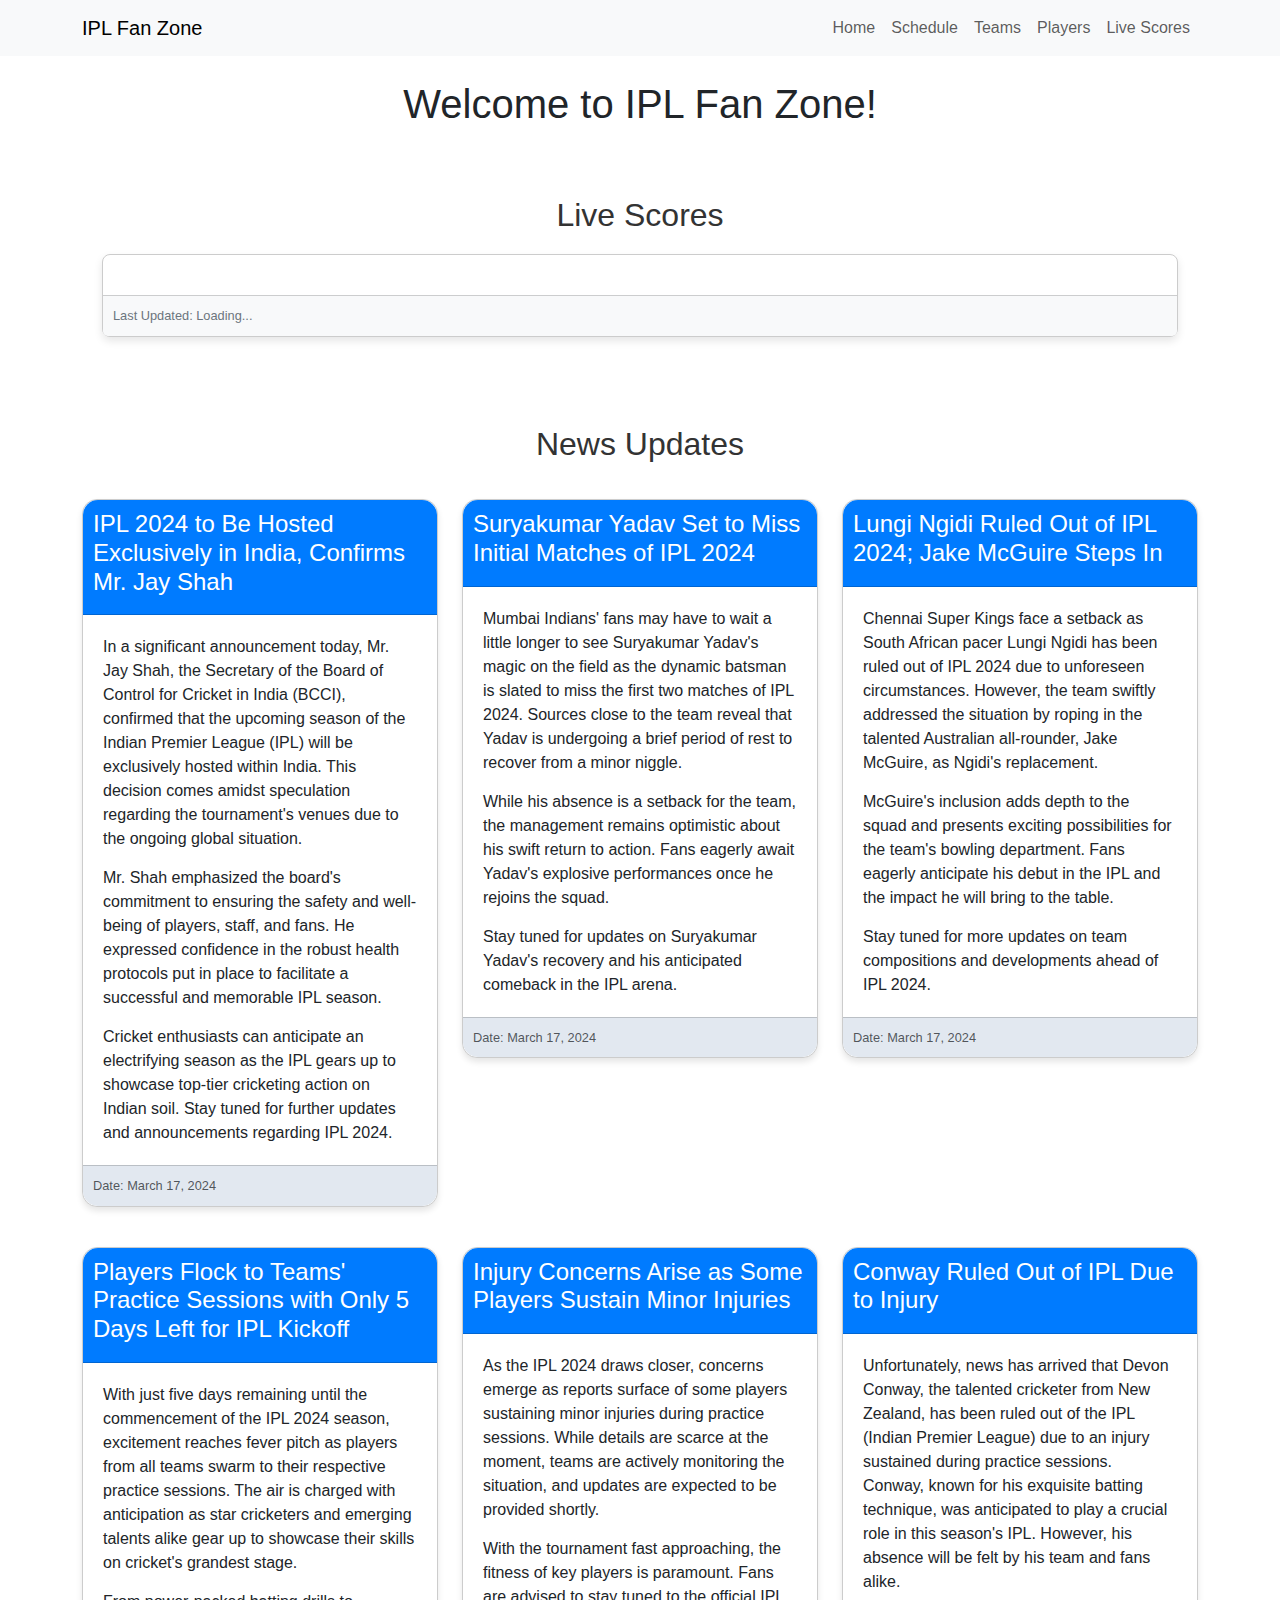
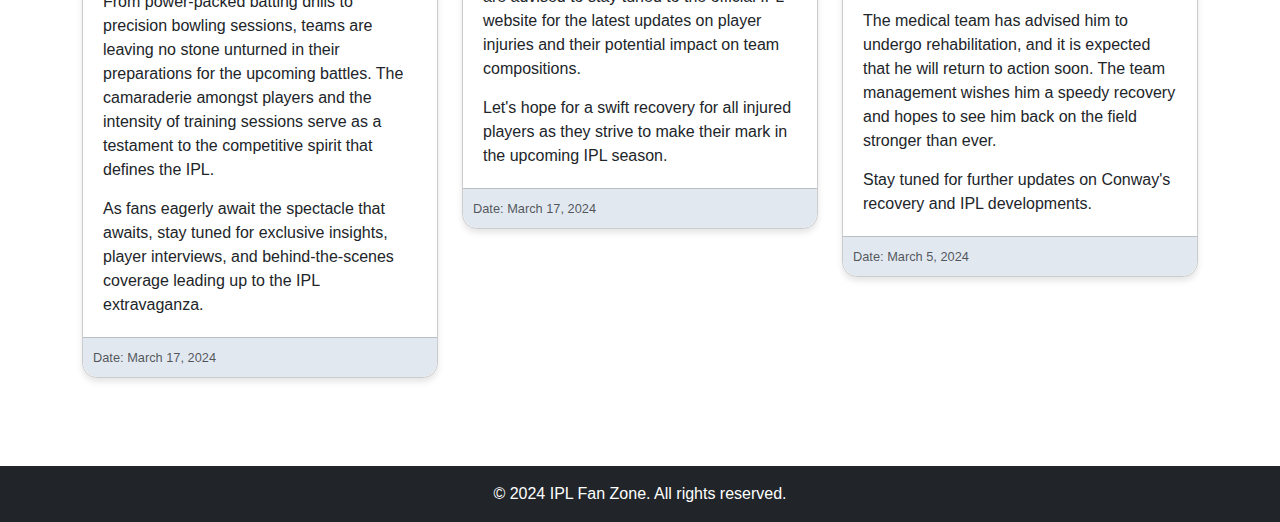
<file: Live Score.html>
<!DOCTYPE html>
<html lang="en">
<head>
    <meta charset="UTF-8">
    <meta name="viewport" content="width=device-width, initial-scale=1.0">
    <title>IPL Fan Zone</title>
    <!-- Bootstrap CSS -->
    <link href="https://stackpath.bootstrapcdn.com/bootstrap/5.0.0-alpha2/css/bootstrap.min.css" rel="stylesheet">
    <!-- External CSS -->
    <link href="style.css" rel="stylesheet">
    <style>
        body {
            font-family: Arial, sans-serif;
            margin: 0;
            padding: 0;
        }

        section {
            padding: 20px;
        }

        h2 {
            color: #333;
        }

        table {
            width: 100%;
            border-collapse: collapse;
            margin-top: 15px;
        }

        th, td {
            border: 1px solid #ddd;
            padding: 8px;
            text-align: left;
        }

        th {
            background-color: #f2f2f2;
        }
    </style>
</head>
<body>
    <header>
        <nav class="navbar navbar-expand-lg navbar-light bg-light">
            <div class="container">
                <a class="navbar-brand" href="#">IPL Fan Zone</a>
                <!-- Navbar links -->
                <button class="navbar-toggler" type="button" data-bs-toggle="collapse" data-bs-target="#navbarSupportedContent" aria-controls="navbarSupportedContent" aria-expanded="false" aria-label="Toggle navigation">
                    <span class="navbar-toggler-icon"></span>
                </button>
                <div class="collapse navbar-collapse" id="navbarSupportedContent">
                    <ul class="navbar-nav ms-auto mb-2 mb-lg-0">
                        <li class="nav-item">
                            <a class="nav-link" href="index.html">Home</a>
                        </li>
                        <li class="nav-item">
                            <a class="nav-link" href="schedule.html">Schedule</a>
                        </li>
                        <li class="nav-item">
                            <a class="nav-link" href="team.html">Teams</a>
                        </li>
                        <li class="nav-item">
                            <a class="nav-link" href="player.html">Players</a>
                        </li>
                        <li class="nav-item">
                            <a class="nav-link" href="live-score.html">Live Scores</a>
                        </li>
                    </ul>
                </div>
            </div>
        </nav>
    </header>

    <!-- Content Section -->
    <div class="container mt-4">
        <!-- Main Heading -->
        <h1 class="text-center mb-4">Welcome to IPL Fan Zone!</h1>
  
        <!-- Live Scores -->
        <section id="live-scores" class="mt-5">
            <h2 class="text-center mb-3">Live Scores</h2>
            <div class="card">
                <div class="card-body">
                    <!-- Live scores content will be updated dynamically -->
                </div>
                <div class="card-footer">
                    Last Updated: <span id="last-updated-time">Loading...</span>
                </div>
            </div>
        </section>
    </div>

    <section id="news-updates" class="mt-5">
        <h2 class="text-center mb-3">News Updates</h2>
        <div class="container">
            <div class="row">
                <div class="col-lg-4">
                    <div class="card">
                        <div class="card-header">
                            <h2 class="card-title">IPL 2024 to Be Hosted Exclusively in India, Confirms Mr. Jay Shah</h2>
                        </div>
                        <div class="card-body">
                            <p class="card-text">
                                In a significant announcement today, Mr. Jay Shah, the Secretary of the Board of Control for Cricket in India (BCCI), confirmed that the upcoming season of the Indian Premier League (IPL) will be exclusively hosted within India. This decision comes amidst speculation regarding the tournament's venues due to the ongoing global situation.
                            </p>
                            <p class="card-text">
                                Mr. Shah emphasized the board's commitment to ensuring the safety and well-being of players, staff, and fans. He expressed confidence in the robust health protocols put in place to facilitate a successful and memorable IPL season.
                            </p>
                            <p class="card-text">
                                Cricket enthusiasts can anticipate an electrifying season as the IPL gears up to showcase top-tier cricketing action on Indian soil. Stay tuned for further updates and announcements regarding IPL 2024.
                            </p>
                        </div>
                        <div class="card-footer text-muted">
                            Date: March 17, 2024
                        </div>
                    </div>
                </div>
                <div class="col-lg-4">
                    <div class="card">
                        <div class="card-header">
                            <h2 class="card-title">Suryakumar Yadav Set to Miss Initial Matches of IPL 2024</h2>
                        </div>
                        <div class="card-body">
                            <p class="card-text">
                                Mumbai Indians' fans may have to wait a little longer to see Suryakumar Yadav's magic on the field as the dynamic batsman is slated to miss the first two matches of IPL 2024. Sources close to the team reveal that Yadav is undergoing a brief period of rest to recover from a minor niggle.
                            </p>
                            <p class="card-text">
                                While his absence is a setback for the team, the management remains optimistic about his swift return to action. Fans eagerly await Yadav's explosive performances once he rejoins the squad.
                            </p>
                            <p class="card-text">
                                Stay tuned for updates on Suryakumar Yadav's recovery and his anticipated comeback in the IPL arena.
                            </p>
                        </div>
                        <div class="card-footer text-muted">
                            Date: March 17, 2024
                        </div>
                    </div>
                </div>
                <div class="col-lg-4">
                    <div class="card">
                        <div class="card-header">
                            <h2 class="card-title">Lungi Ngidi Ruled Out of IPL 2024; Jake McGuire Steps In</h2>
                        </div>
                        <div class="card-body">
                            <p class="card-text">
                                Chennai Super Kings face a setback as South African pacer Lungi Ngidi has been ruled out of IPL 2024 due to unforeseen circumstances. However, the team swiftly addressed the situation by roping in the talented Australian all-rounder, Jake McGuire, as Ngidi's replacement.
                            </p>
                            <p class="card-text">
                                McGuire's inclusion adds depth to the squad and presents exciting possibilities for the team's bowling department. Fans eagerly anticipate his debut in the IPL and the impact he will bring to the table.
                            </p>
                            <p class="card-text">
                                Stay tuned for more updates on team compositions and developments ahead of IPL 2024.
                            </p>
                        </div>
                        <div class="card-footer text-muted">
                            Date: March 17, 2024
                        </div>
                    </div>
                </div>
                <div class="col-lg-4">
                    <div class="card">
                        <div class="card-header">
                            <h2 class="card-title">Players Flock to Teams' Practice Sessions with Only 5 Days Left for IPL Kickoff</h2>
                        </div>
                        <div class="card-body">
                            <p class="card-text">
                                With just five days remaining until the commencement of the IPL 2024 season, excitement reaches fever pitch as players from all teams swarm to their respective practice sessions. The air is charged with anticipation as star cricketers and emerging talents alike gear up to showcase their skills on cricket's grandest stage.
                            </p>
                            <p class="card-text">
                                From power-packed batting drills to precision bowling sessions, teams are leaving no stone unturned in their preparations for the upcoming battles. The camaraderie amongst players and the intensity of training sessions serve as a testament to the competitive spirit that defines the IPL.
                            </p>
                            <p class="card-text">
                                As fans eagerly await the spectacle that awaits, stay tuned for exclusive insights, player interviews, and behind-the-scenes coverage leading up to the IPL extravaganza.
                            </p>
                        </div>
                        <div class="card-footer text-muted">
                            Date: March 17, 2024
                        </div>
                    </div>
                </div>
                <div class="col-lg-4">
                    <div class="card">
                        <div class="card-header">
                            <h2 class="card-title">Injury Concerns Arise as Some Players Sustain Minor Injuries</h2>
                        </div>
                        <div class="card-body">
                            <p class="card-text">
                                As the IPL 2024 draws closer, concerns emerge as reports surface of some players sustaining minor injuries during practice sessions. While details are scarce at the moment, teams are actively monitoring the situation, and updates are expected to be provided shortly.
                            </p>
                            <p class="card-text">
                                With the tournament fast approaching, the fitness of key players is paramount. Fans are advised to stay tuned to the official IPL website for the latest updates on player injuries and their potential impact on team compositions.
                            </p>
                            <p class="card-text">
                                Let's hope for a swift recovery for all injured players as they strive to make their mark in the upcoming IPL season.
                            </p>
                        </div>
                        <div class="card-footer text-muted">
                            Date: March 17, 2024
                        </div>
                    </div>
                </div>
                <div class="col-lg-4">
                    <div class="card">
                        <div class="card-header">
                            <h2 class="card-title">Conway Ruled Out of IPL Due to Injury</h2>
                        </div>
                        <div class="card-body">
                            <p class="card-text">
                                Unfortunately, news has arrived that Devon Conway, the talented cricketer from New Zealand, has been ruled out of the IPL (Indian Premier League) due to an injury sustained during practice sessions. Conway, known for his exquisite batting technique, was anticipated to play a crucial role in this season's IPL. However, his absence will be felt by his team and fans alike.
                            </p>
                            <p class="card-text">
                                The medical team has advised him to undergo rehabilitation, and it is expected that he will return to action soon. The team management wishes him a speedy recovery and hopes to see him back on the field stronger than ever.
                            </p>
                            <p class="card-text">
                                Stay tuned for further updates on Conway's recovery and IPL developments.
                            </p>
                        </div>
                        <div class="card-footer text-muted">
                            Date: March 5, 2024
                        </div>
                    </div>
                </div>
            </div>
        </div>
    </section>

    <footer class="footer mt-5 py-3 bg-dark text-white">
        <div class="container text-center">
            <span>&copy; 2024 IPL Fan Zone. All rights reserved.</span>
        </div>
    </footer>

    <!-- Bootstrap Bundle with Popper -->
    <script src="https://cdnjs.cloudflare.com/ajax/libs/popper.js/2.9.2/umd/popper.min.js"></script>
    <script src="https://stackpath.bootstrapcdn.com/bootstrap/5.0.0-alpha2/js/bootstrap.min.js"></script>
</body>
</html>
</file>
<file: style.css>
/* Resetting default margin and padding */
body, h1, h2, h3, p, ul, li, figure, figcaption, blockquote, dl, dd {
    margin: 0;
    padding: 0;
}

/* Setting box-sizing to border-box for all elements */
*, *::before, *::after {
    box-sizing: border-box;
}

/* Basic styling for player profiles */
.player-profile {
    margin-bottom: 30px;
    padding: 20px;
    border: 1px solid #ddd;
    border-radius: 5px;
}

.player-profile h2 {
    font-size: 24px;
    color: #333;
    margin-bottom: 10px;
}

.player-profile p {
    font-size: 16px;
    color: #666;
    margin-bottom: 20px;
}

.player-profile table {
    width: 100%;
    border-collapse: collapse;
    border: 1px solid #ccc;
}

.player-profile th,
.player-profile td {
    padding: 10px;
    border: 1px solid #ccc;
    text-align: left;
}

.player-profile th {
    background-color: #f2f2f2;
    font-weight: bold;
}

.player-profile tbody tr:nth-child(even) {
    background-color: #f9f9f9;
}

.player-profile tbody tr:hover {
    background-color: #e0e0e0;
}

/* Styling for player roles */
.player-role {
    font-weight: bold;
    color: #007bff; /* Blue color */
}

/* Styling for auction price */
.auction-price {
    font-weight: bold;
    color: #28a745; /* Green color */
}

/* Styling for player nationality */
.player-nationality {
    font-style: italic;
    color: #dc3545; /* Red color */
}

/* Styling for retained player label */
.retained-player {
    background-color: #ffc107; /* Yellow color */
    color: #333;
    padding: 3px 6px;
    border-radius: 3px;
    font-weight: bold;
    font-size: 12px;
}

/* Styling for ruled out player label */
.ruled-out-player {
    background-color: #dc3545; /* Red color */
    color: #fff;
    padding: 3px 6px;
    border-radius: 3px;
    font-weight: bold;
    font-size: 12px;
}

/* Styling for the container of player profiles */
.player-profile-container {
    display: flex;
    flex-wrap: wrap;
    justify-content: space-between;
}

/* Media query for responsiveness */
@media (max-width: 768px) {
    .player-profile {
        width: 100%;
    }
}

body {
    font-family: Arial, sans-serif;
    margin: 20px;
}

section {
    margin-bottom: 40px;
}

h2 {
    color: #333;
}

table {
    width: 100%;
    border-collapse: collapse;
    margin-top: 15px;
}

th, td {
    border: 1px solid #ddd;
    padding: 8px;
    text-align: left;
}

th {
    background-color: #f2f2f2;
}

/* Custom CSS for the news card */
.card {
    margin-top: 20px;
    border: 1px solid #ccc;
    border-radius: 8px;
    box-shadow: 0 4px 8px rgba(0, 0, 0, 0.1);
}

.card-header {
    background-color: #007bff;
    color: #fff;
    padding: 10px;
    border-top-left-radius: 8px;
    border-top-right-radius: 8px;
}

.card-title {
    margin: 0;
    font-size: 1.5rem;
}

.card-body {
    padding: 20px;
}

.card-text {
    margin-bottom: 15px;
}

.card-footer {
    background-color: #f8f9fa;
    color: #6c757d;
    padding: 10px;
    font-size: 0.8rem;
    border-bottom-left-radius: 8px;
    border-bottom-right-radius: 8px;
}

body {
    font-family: Arial, sans-serif;
    margin: 20px;
}
table {
    width: 100%;
    border-collapse: collapse;
    margin-top: 15px;
}
th, td {
    border: 1px solid #ddd;
    padding: 8px;
    text-align: left;
}
th {
    background-color: #f2f2f2;
}

#news-updates .card {
    margin-bottom: 20px;
    border-radius: 15px;
    box-shadow: 0 4px 6px rgba(0, 0, 0, 0.1);
}

#news-updates .card-header {
    
    color: #fff;
    border-top-left-radius: 15px;
    border-top-right-radius: 15px;
}

#news-updates .card-title {
    font-size: 1.5rem;
    margin-bottom: 0.5rem;
}

#news-updates .card-body {
    padding: 20px;
}

#news-updates .card-footer {
    background-color: #E2E8F0;
    color: #4A5568;
    font-size: 0.8rem;
    border-bottom-left-radius: 15px;
    border-bottom-right-radius: 15px;
}

@media (max-width: 767px) {
    #news-updates .card {
        width: 100%;
    }
}
</file>
